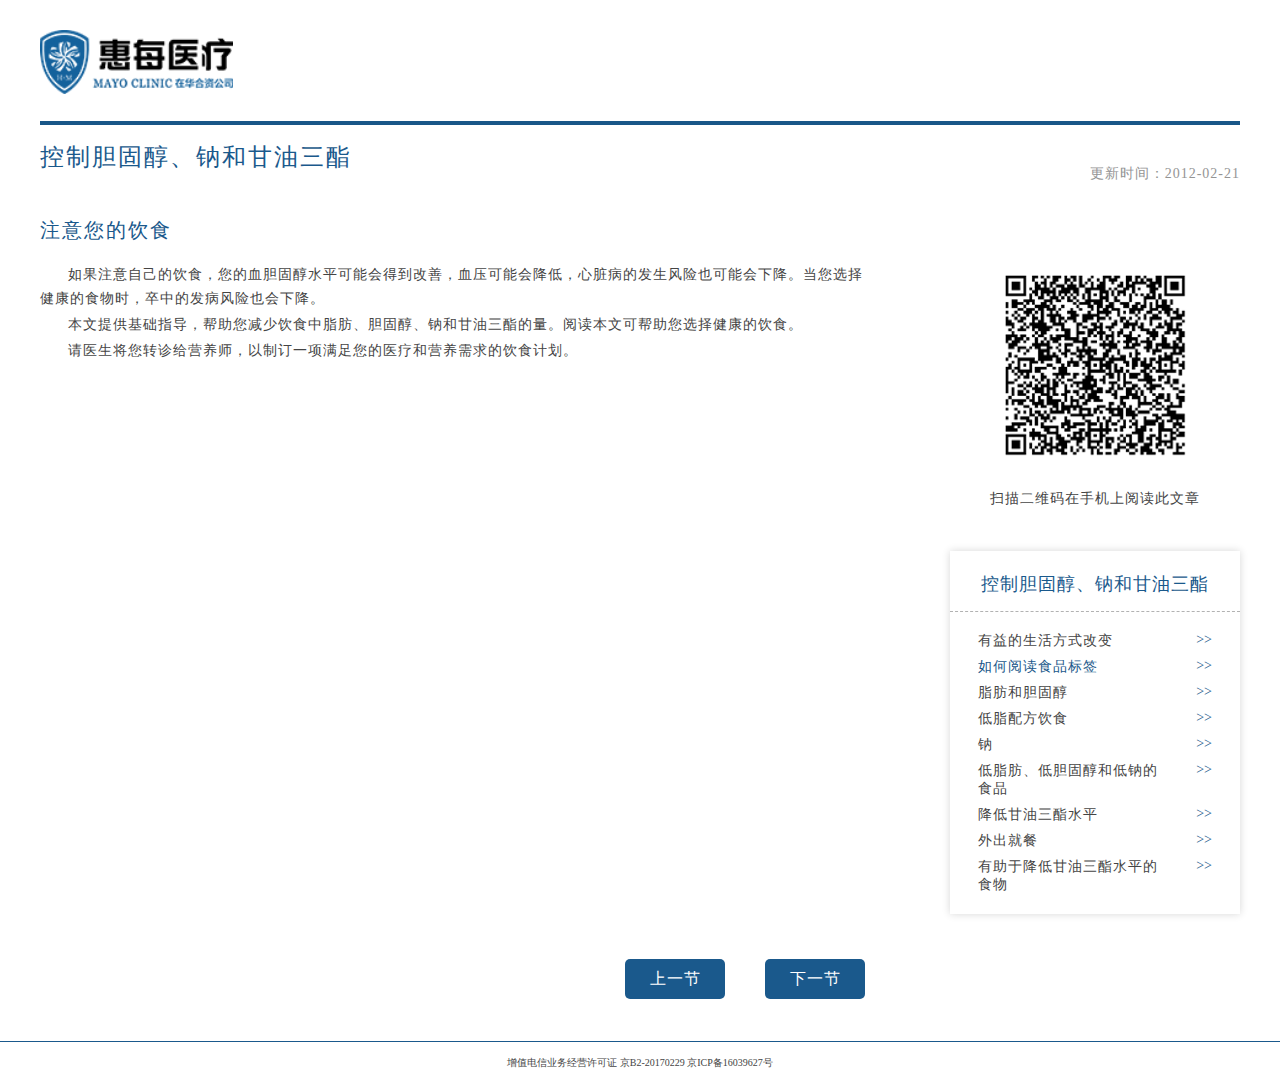
<file: index.html>
<!DOCTYPE html>
<html lang="en">
<head>
    <meta charset="UTF-8">
    <meta http-equiv="Expires" content="-1">
    <meta http-equiv="Cache-Control" content="no-store">
    <meta http-equiv="Pragma" content="no-cache">
    <title>PE</title>
    <link rel="stylesheet" href="css/main.css">
</head>
<body>
<div id="w1200">
    <div id="nav">
        <div class="nav_logo"><img src="images/logo-x.png" alt=""></div>
        <div class="nav_title clear"><p>控制胆固醇、钠和甘油三酯</p><span>更新时间：2012-02-21</span></div>
    </div>
    <div id="content" class="clear">
        <div class="left">
           <div id="1">
               <h1>注意您的饮食</h1>
               <p >如果注意自己的饮食，您的血胆固醇水平可能会得到改善，血压可能会降低，心脏病的发生风险也可能会下降。当您选择健康的食物时，卒中的发病风险也会下降。
               </p>
              <p>本文提供基础指导，帮助您减少饮食中脂肪、胆固醇、钠和甘油三酯的量。阅读本文可帮助您选择健康的饮食。</p>
               <p>请医生将您转诊给营养师，以制订一项满足您的医疗和营养需求的饮食计划。</p>
           </div>

            <div class="page clear">
                <p ><span class="before">上一节</span><span class="next">下一节</span></p>
            </div>
        </div>
        <div class="right">
            <div class="code">
                <img src="images/code.png" alt="">
                <span>扫描二维码在手机上阅读此文章</span>
            </div>
            <div class="menu">
                <div class="title">控制胆固醇、钠和甘油三酯</div>
                <ul class="list">
                    <li class="clear" ><p>有益的生活方式改变</p><span>&gt;&gt;</span></li>
                    <li class="clear"><p class="on">如何阅读食品标签</p><span>&gt;&gt;</span></li>
                    <li class="clear"><p >脂肪和胆固醇</p><span>&gt;&gt;</span></li>
                    <li class="clear"><p >低脂配方饮食</p><span>&gt;&gt;</span></li>
                    <li class="clear"><p >钠</p><span>&gt;&gt;</span></li>
                    <li class="clear"><p>低脂肪、低胆固醇和低钠的食品</p><span>&gt;&gt;</span></li>
                    <li class="clear"><p>降低甘油三酯水平</p><span>&gt;&gt;</span></li>
                    <li class="clear"><p>外出就餐</p><span>&gt;&gt;</span></li>
                    <li class="clear"><p>有助于降低甘油三酯水平的食物</p><span>&gt;&gt;</span></li>
                </ul>
            </div>
        </div>
    </div>
</div>

<div id="foot">
    增值电信业务经营许可证 京B2-20170229 京ICP备16039627号
</div>
<script src="js/jquery.js"></script>
<script>
    $(".next").click(function () {
        window.location.href='1-1.html'
    })
</script>
</body>
</html>
</file>
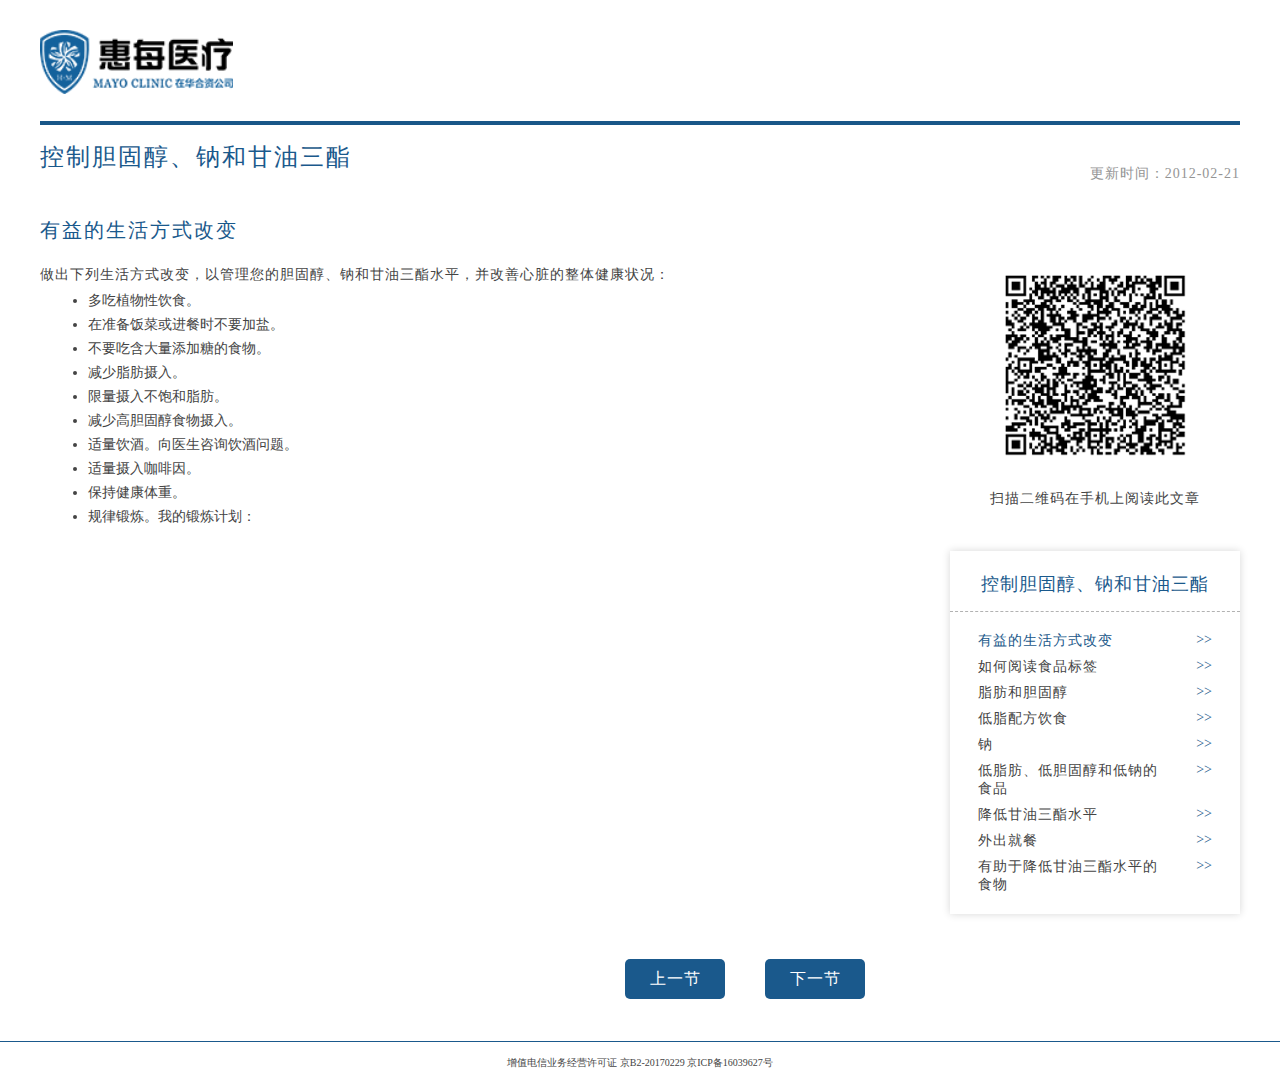
<file: 1-1.html>
<!DOCTYPE html>
<html lang="en">
<head>
    <meta charset="UTF-8">
    <meta http-equiv="Expires" content="-1">
    <meta http-equiv="Cache-Control" content="no-store">
    <meta http-equiv="Pragma" content="no-cache">
    <title>PE</title>
    <link rel="stylesheet" href="css/main.css">
</head>
<body>
<div id="w1200">
    <div id="nav">
        <div class="nav_logo"><img src="images/logo-x.png" alt=""></div>
        <div class="nav_title clear"><p>控制胆固醇、钠和甘油三酯</p><span>更新时间：2012-02-21</span></div>
    </div>
    <div id="content" class="clear">
        <div class="left">
           <div id="1">
               <h1>有益的生活方式改变</h1>
               <p style="text-indent: 0em">做出下列生活方式改变，以管理您的胆固醇、钠和甘油三酯水平，并改善心脏的整体健康状况：</p>
                <ul class="checkmark-list">
                    <li><strong>多吃植物性饮食。</strong></li>
                    <li><strong>在准备饭菜或进餐时不要加盐。</strong></li>
                    <li><strong>不要吃含大量添加糖的食物。</strong></li>
                    <li><strong>减少脂肪摄入。</strong></li>
                    <li><strong>限量摄入不饱和脂肪。</strong></li>
                    <li><strong>减少高胆固醇食物摄入。</strong></li>
                    <li><strong>适量饮酒。向医生咨询饮酒问题。</strong></li>
                    <li><strong>适量摄入咖啡因。</strong></li>
                    <li><strong>保持健康体重。</strong><span class="blank-small"></span></li>
                    <li><strong>规律锻炼。我的锻炼计划：</strong></li>
                </ul>
           </div>

            <div class="page clear">
                <p ><span class="before">上一节</span><span class="next">下一节</span></p>
            </div>
        </div>
        <div class="right">
            <div class="code">
                <img src="images/code.png" alt="">
                <span>扫描二维码在手机上阅读此文章</span>
            </div>
            <div class="menu">
                <div class="title">控制胆固醇、钠和甘油三酯</div>
                <ul class="list">
                    <li class="clear" ><p  class="on">有益的生活方式改变</p><span>&gt;&gt;</span></li>
                    <li class="clear"><p>如何阅读食品标签</p><span>&gt;&gt;</span></li>
                    <li class="clear"><p>脂肪和胆固醇</p><span>&gt;&gt;</span></li>
                    <li class="clear"><p>低脂配方饮食</p><span>&gt;&gt;</span></li>
                    <li class="clear"><p>钠</p><span>&gt;&gt;</span></li>
                    <li class="clear"><p>低脂肪、低胆固醇和低钠的食品</p><span>&gt;&gt;</span></li>
                    <li class="clear"><p>降低甘油三酯水平</p><span>&gt;&gt;</span></li>
                    <li class="clear"><p>外出就餐</p><span>&gt;&gt;</span></li>
                    <li class="clear"><p>有助于降低甘油三酯水平的食物</p><span>&gt;&gt;</span></li>
                </ul>
            </div>
        </div>
    </div>
</div>

<div id="foot">
    增值电信业务经营许可证 京B2-20170229 京ICP备16039627号
</div>
<script src="js/jquery.js"></script>
<script>
    $(".next").click(function () {
        window.location.href='2.html'
    })
</script>
</body>
</html>
</file>
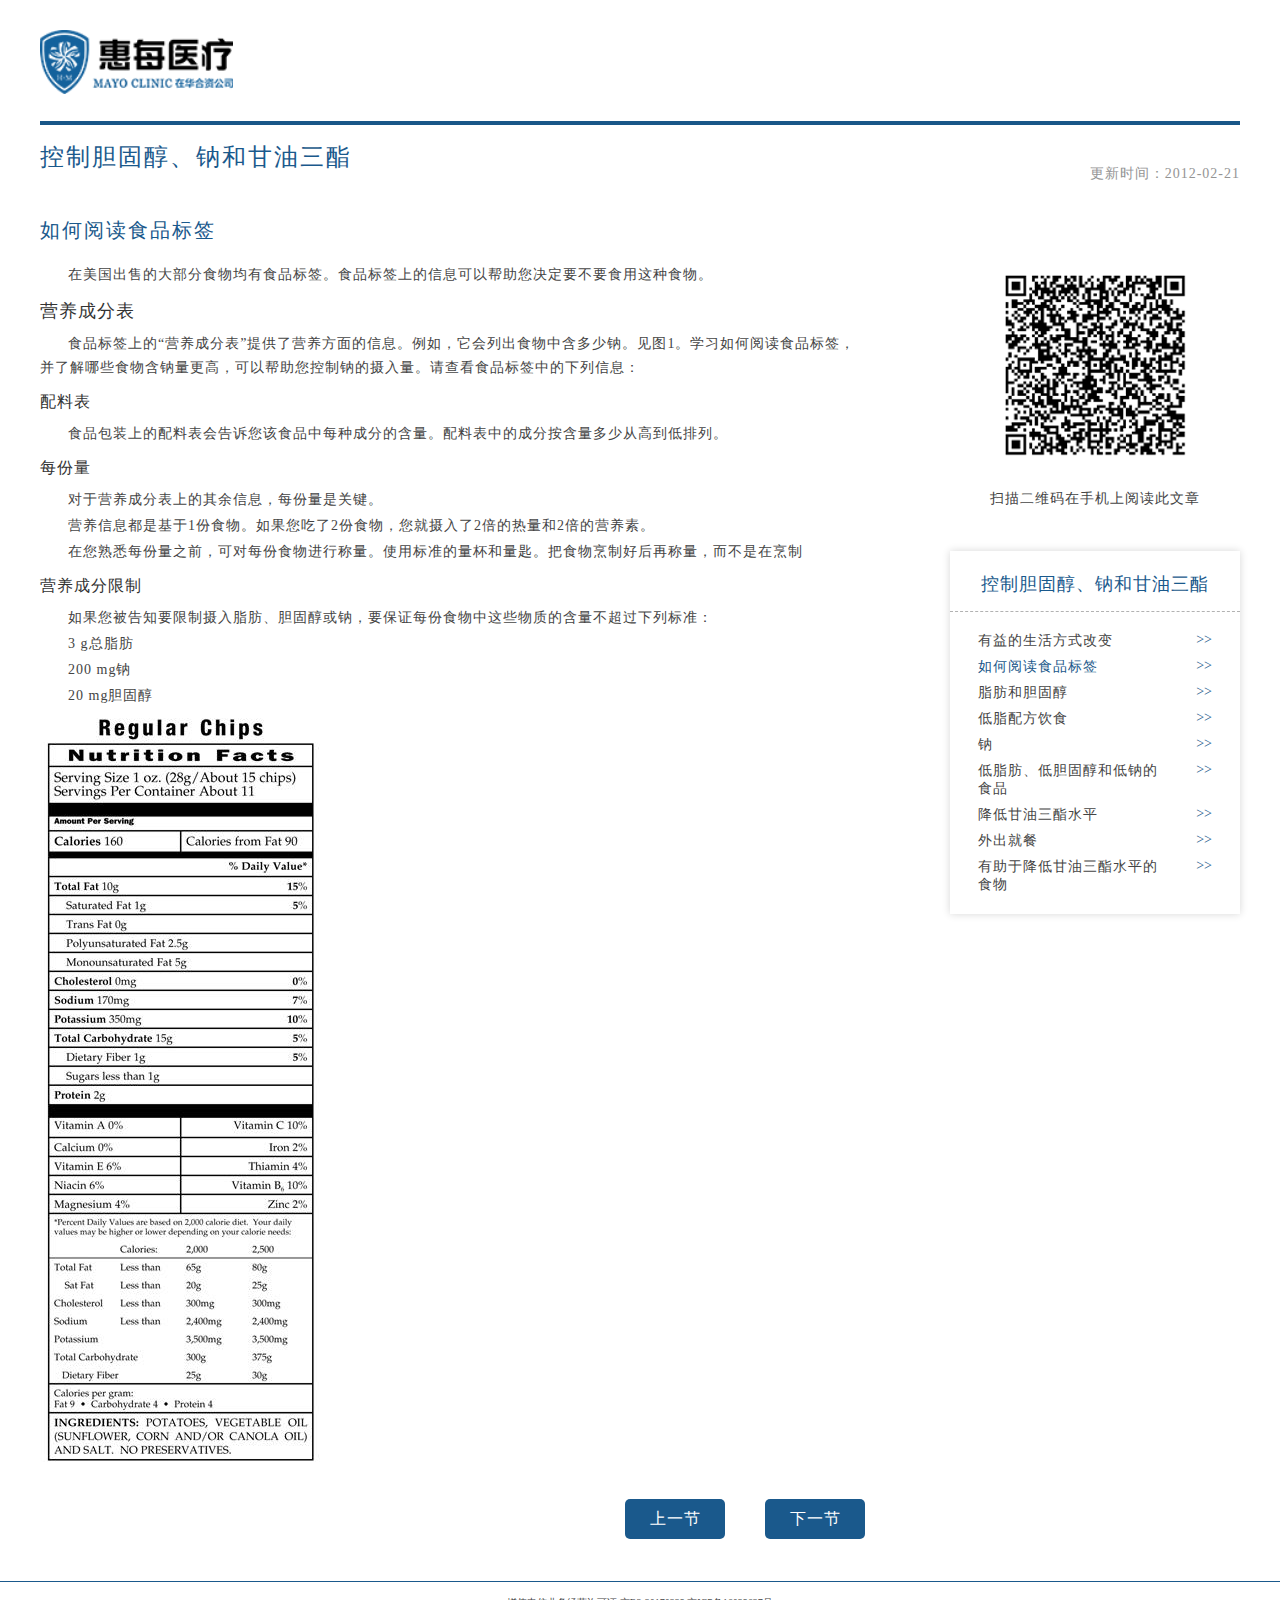
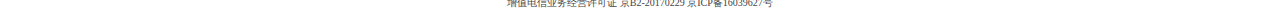
<file: 2.html>
<!DOCTYPE html>
<html lang="en">
<head>
    <meta charset="UTF-8">
    <meta http-equiv="Expires" content="-1">
    <meta http-equiv="Cache-Control" content="no-store">
    <meta http-equiv="Pragma" content="no-cache">
    <title>PE</title>
    <link rel="stylesheet" href="css/main.css">
</head>
<body>
<div id="w1200">
    <div id="nav">
        <div class="nav_logo"><img src="images/logo-x.png" alt=""></div>
        <div class="nav_title clear"><p>控制胆固醇、钠和甘油三酯</p><span>更新时间：2012-02-21</span></div>
    </div>
    <div id="content" class="clear">
        <div class="left">
           <div id="1">
               <h1>如何阅读食品标签</h1>
               <p>在美国出售的大部分食物均有食品标签。食品标签上的信息可以帮助您决定要不要食用这种食物。</p>
               <h2>营养成分表</h2>
               <p>食品标签上的“营养成分表”提供了营养方面的信息。例如，它会列出食物中含多少钠。见图1。学习如何阅读食品标签，并了解哪些食物含钠量更高，可以帮助您控制钠的摄入量。请查看食品标签中的下列信息：</p>
               <h4>配料表</h4>
               <p>食品包装上的配料表会告诉您该食品中每种成分的含量。配料表中的成分按含量多少从高到低排列。</p>
               <h4>每份量</h4>
               <p>对于营养成分表上的其余信息，每份量是关键。</p>
               <p>营养信息都是基于1份食物。如果您吃了2份食物，您就摄入了2倍的热量和2倍的营养素。</p>
               <p>在您熟悉每份量之前，可对每份食物进行称量。使用标准的量杯和量匙。把食物烹制好后再称量，而不是在烹制</p>
               <h4>营养成分限制</h4>
               <p>如果您被告知要限制摄入脂肪、胆固醇或钠，要保证每份食物中这些物质的含量不超过下列标准：</p>
               <p>3 g总脂肪</p>
               <p>200 mg钠</p>
               <p>20 mg胆固醇</p>
               <div class="img">
                   <img src="images/MC0389-01_image1_Chips_label_web.jpg" alt="">
               </div>
           </div>

            <div class="page clear">
                <p ><span class="before">上一节</span><span class="next">下一节</span></p>
            </div>
        </div>
        <div class="right">
            <div class="code">
                <img src="images/code.png" alt="">
                <span>扫描二维码在手机上阅读此文章</span>
            </div>
            <div class="menu">
                <div class="title">控制胆固醇、钠和甘油三酯</div>
                <ul class="list">
                    <li class="clear"><p>有益的生活方式改变</p><span>&gt;&gt;</span></li>
                    <li class="clear"><p class="on">如何阅读食品标签</p><span>&gt;&gt;</span></li>
                    <li class="clear"><p>脂肪和胆固醇</p><span>&gt;&gt;</span></li>
                    <li class="clear"><p>低脂配方饮食</p><span>&gt;&gt;</span></li>
                    <li class="clear"><p>钠</p><span>&gt;&gt;</span></li>
                    <li class="clear"><p>低脂肪、低胆固醇和低钠的食品</p><span>&gt;&gt;</span></li>
                    <li class="clear"><p>降低甘油三酯水平</p><span>&gt;&gt;</span></li>
                    <li class="clear"><p>外出就餐</p><span>&gt;&gt;</span></li>
                    <li class="clear"><p>有助于降低甘油三酯水平的食物</p><span>&gt;&gt;</span></li>
                </ul>
            </div>
        </div>
    </div>
</div>

<div id="foot">
    增值电信业务经营许可证 京B2-20170229 京ICP备16039627号
</div>
<script src="js/jquery.js"></script>
<script>
    $(".next").click(function () {
        window.location.href='3.html'
    })
</script>
</body>
</html>
</file>
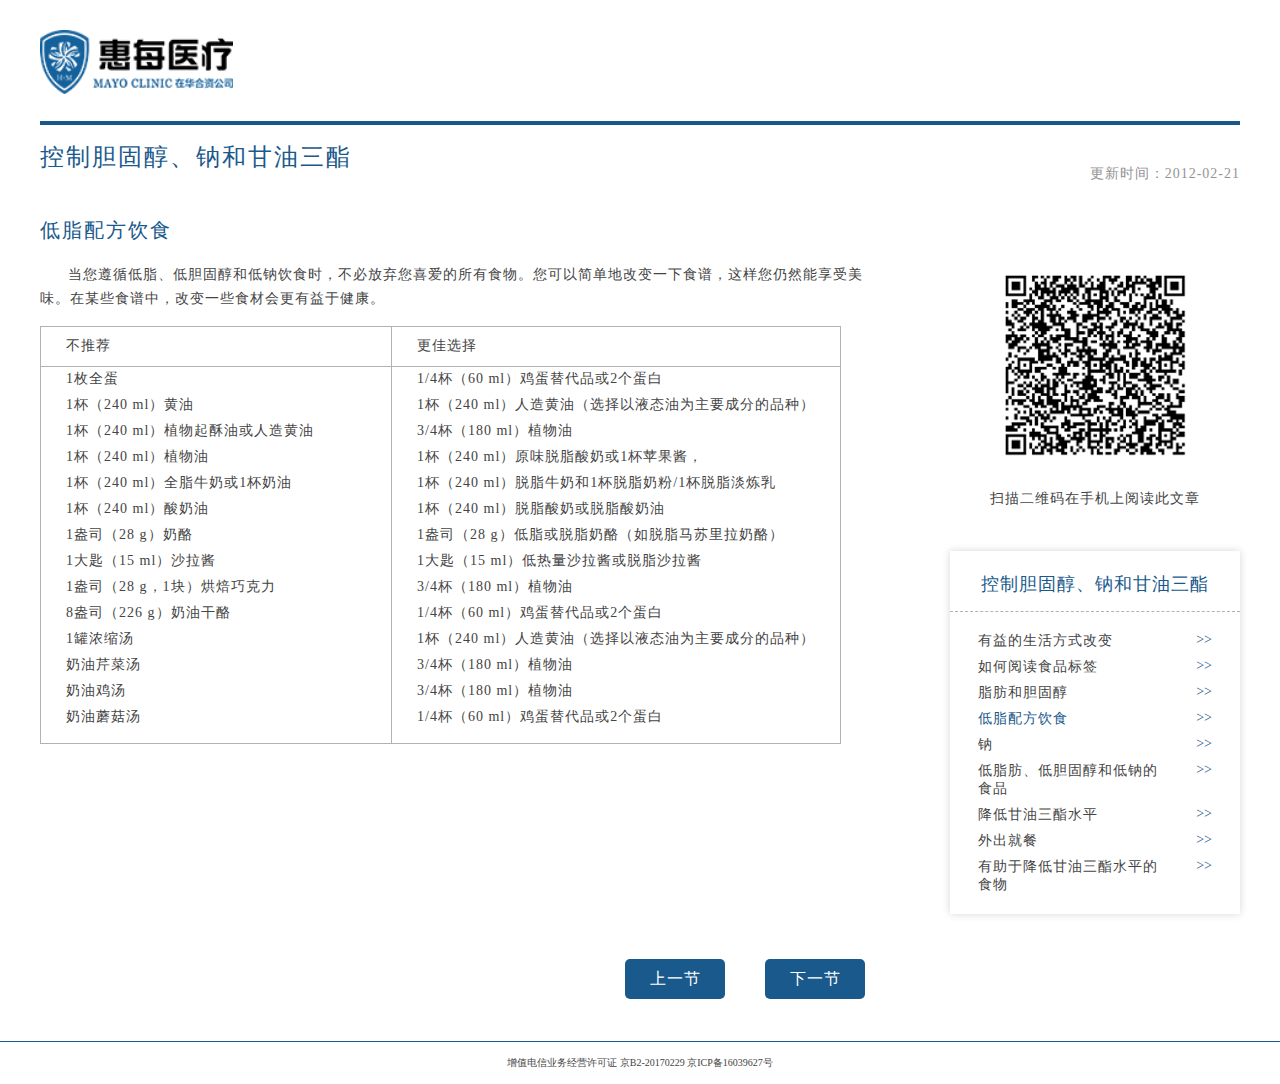
<file: 3.html>
<!DOCTYPE html>
<html lang="en">
<head>
    <meta charset="UTF-8">
    <meta http-equiv="Expires" content="-1">
    <meta http-equiv="Cache-Control" content="no-store">
    <meta http-equiv="Pragma" content="no-cache">
    <title>PE</title>
    <link rel="stylesheet" href="css/main.css">
</head>
<body>
<div id="w1200">
    <div id="nav">
        <div class="nav_logo"><img src="images/logo-x.png" alt=""></div>
        <div class="nav_title clear"><p>控制胆固醇、钠和甘油三酯</p><span>更新时间：2012-02-21</span></div>
    </div>
    <div id="content" class="clear">
        <div class="left">
           <div id="1">
               <h1>低脂配方饮食</h1>
               <p >当您遵循低脂、低胆固醇和低钠饮食时，不必放弃您喜爱的所有食物。您可以简单地改变一下食谱，这样您仍然能享受美味。在某些食谱中，改变一些食材会更有益于健康。</p>
               <div class="spe-km-table" >
                   <table border=0  cellpadding="0" cellspacing="0">
                       <tbody>
                   <tr>
                       <td><p><strong>不推荐</strong></p></td>
                       <td><p><strong>更佳选择</strong></p>
                       </td>
                   </tr>
                   <tr>
                       <td><p>1枚全蛋</p> </td>
                       <td><p>1/4杯（60 ml）鸡蛋替代品或2个蛋白</p> </td>
                   </tr>
                   <tr>
                       <td><p>1杯（240 ml）黄油</p> </td>
                       <td><p>1杯（240 ml）人造黄油（选择以液态油为主要成分的品种）</p> </td>
                   </tr>
                   <tr>
                       <td><p>1杯（240 ml）植物起酥油或人造黄油</p> </td>
                       <td><p>3/4杯（180 ml）植物油</p> </td>
                   </tr>
                   <tr>
                       <td><p>1杯（240 ml）植物油</p> </td>
                       <td><p>1杯（240 ml）原味脱脂酸奶或1杯苹果酱，</p> </td>
                   </tr>
                   <tr>
                       <td><p>1杯（240 ml）全脂牛奶或1杯奶油</p> </td>
                       <td><p>1杯（240 ml）脱脂牛奶和1杯脱脂奶粉/1杯脱脂淡炼乳</p> </td>
                   </tr>
                   <tr>
                       <td><p>1杯（240 ml）酸奶油</p> </td>
                       <td><p>1杯（240 ml）脱脂酸奶或脱脂酸奶油</p> </td>
                   </tr>
                   <tr>
                       <td><p>1盎司（28 g）奶酪</p> </td>
                       <td><p>1盎司（28 g）低脂或脱脂奶酪（如脱脂马苏里拉奶酪）</p> </td>
                   </tr>
                   <tr>
                       <td><p>1大匙（15 ml）沙拉酱</p> </td>
                       <td><p>1大匙（15 ml）低热量沙拉酱或脱脂沙拉酱</p> </td>
                   </tr>
                   <tr>
                       <td><p>1盎司（28 g，1块）烘焙巧克力</p> </td>
                       <td><p>3/4杯（180 ml）植物油</p> </td>
                   </tr>
                   <tr>
                       <td><p>8盎司（226 g）奶油干酪</p> </td>
                       <td><p>1/4杯（60 ml）鸡蛋替代品或2个蛋白</p> </td>
                   </tr>
                   <tr>
                       <td><p>1罐浓缩汤</p> </td>
                       <td><p>1杯（240 ml）人造黄油（选择以液态油为主要成分的品种）</p> </td>
                   </tr>
                   <tr>
                       <td><p>奶油芹菜汤</p> </td>
                       <td><p>3/4杯（180 ml）植物油</p> </td>
                   </tr>
                   <tr>
                       <td><p>奶油鸡汤</p> </td>
                       <td><p>3/4杯（180 ml）植物油</p> </td>
                   </tr>
                   <tr>
                       <td><p>奶油蘑菇汤</p> </td>
                       <td><p>1/4杯（60 ml）鸡蛋替代品或2个蛋白</p> </td>
                   </tr>
                   </tbody>
                   </table>
               </div>
           </div>

            <div class="page clear">
                <p ><span class="before">上一节</span><span class="next">下一节</span></p>
            </div>
        </div>
        <div class="right">
            <div class="code">
                <img src="images/code.png" alt="">
                <span>扫描二维码在手机上阅读此文章</span>
            </div>
            <div class="menu">
                <div class="title">控制胆固醇、钠和甘油三酯</div>
                <ul class="list">
                    <li class="clear" ><p>有益的生活方式改变</p><span>&gt;&gt;</span></li>
                    <li class="clear"><p>如何阅读食品标签</p><span>&gt;&gt;</span></li>
                    <li class="clear"><p >脂肪和胆固醇</p><span>&gt;&gt;</span></li>
                    <li class="clear"><p  class="on">低脂配方饮食</p><span>&gt;&gt;</span></li>
                    <li class="clear"><p>钠</p><span>&gt;&gt;</span></li>
                    <li class="clear"><p>低脂肪、低胆固醇和低钠的食品</p><span>&gt;&gt;</span></li>
                    <li class="clear"><p>降低甘油三酯水平</p><span>&gt;&gt;</span></li>
                    <li class="clear"><p>外出就餐</p><span>&gt;&gt;</span></li>
                    <li class="clear"><p>有助于降低甘油三酯水平的食物</p><span>&gt;&gt;</span></li>
                </ul>
            </div>
        </div>
    </div>
</div>

<div id="foot">
    增值电信业务经营许可证 京B2-20170229 京ICP备16039627号
</div>
<script src="js/jquery.js"></script>
<script>
    $(".next").click(function () {
        window.location.href='4.html'
    })
</script>
</body>
</html>
</file>
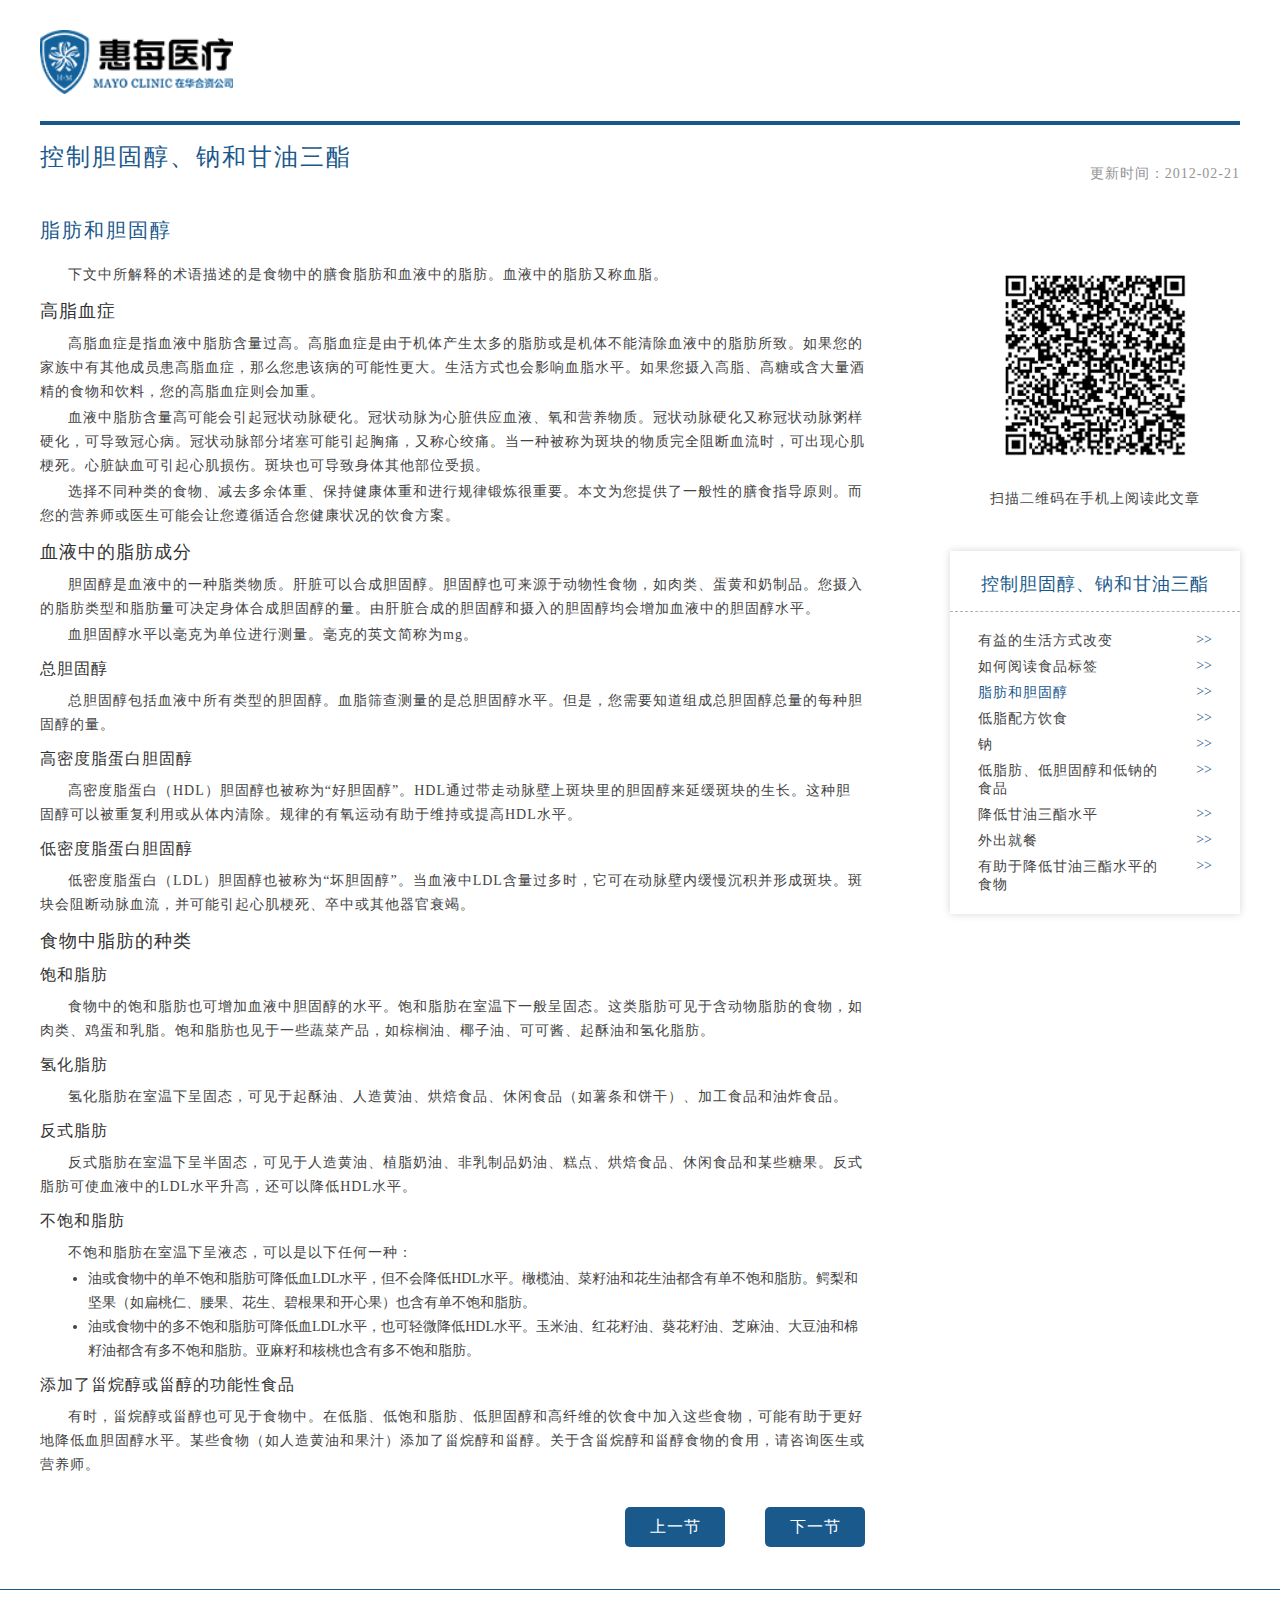
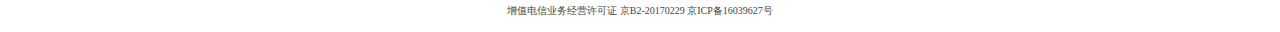
<file: 4.html>
<!DOCTYPE html>
<html lang="en">
<head>
    <meta name="viewport"
          content="width=device-width, user-scalable=no, initial-scale=1.0, maximum-scale=1.0, minimum-scale=1.0">
    <meta charset="UTF-8">
    <meta http-equiv="Expires" content="-1">
    <meta http-equiv="Cache-Control" content="no-store">
    <meta http-equiv="Pragma" content="no-cache">
    <title>PE</title>
    <link rel="stylesheet" href="css/main.css">
</head>
<body>
<div id="w1200">
    <div id="nav">
        <div class="nav_logo"><img src="images/logo-x.png" alt=""></div>
        <div class="nav_title clear"><p>控制胆固醇、钠和甘油三酯</p><span>更新时间：2012-02-21</span></div>
    </div>
    <div id="content" class="clear">
        <div class="left">
           <div id="1">
               <h1>脂肪和胆固醇</h1>
               <p >下文中所解释的术语描述的是食物中的膳食脂肪和血液中的脂肪。血液中的脂肪又称血脂。</p>
               <h2>高脂血症</h2>
               <p>高脂血症是指血液中脂肪含量过高。高脂血症是由于机体产生太多的脂肪或是机体不能清除血液中的脂肪所致。如果您的家族中有其他成员患高脂血症，那么您患该病的可能性更大。生活方式也会影响血脂水平。如果您摄入高脂、高糖或含大量酒精的食物和饮料，您的高脂血症则会加重。</p>
               <p>血液中脂肪含量高可能会引起冠状动脉硬化。冠状动脉为心脏供应血液、氧和营养物质。冠状动脉硬化又称冠状动脉粥样硬化，可导致冠心病。冠状动脉部分堵塞可能引起胸痛，又称心绞痛。当一种被称为斑块的物质完全阻断血流时，可出现心肌梗死。心脏缺血可引起心肌损伤。斑块也可导致身体其他部位受损。</p>
               <p>选择不同种类的食物、减去多余体重、保持健康体重和进行规律锻炼很重要。本文为您提供了一般性的膳食指导原则。而您的营养师或医生可能会让您遵循适合您健康状况的饮食方案。</p>
               <h2>血液中的脂肪成分</h2>
               <p>胆固醇是血液中的一种脂类物质。肝脏可以合成胆固醇。胆固醇也可来源于动物性食物，如肉类、蛋黄和奶制品。您摄入的脂肪类型和脂肪量可决定身体合成胆固醇的量。由肝脏合成的胆固醇和摄入的胆固醇均会增加血液中的胆固醇水平。</p>
               <p>血胆固醇水平以毫克为单位进行测量。毫克的英文简称为mg。</p>
               <h4>总胆固醇</h4>
               <p>总胆固醇包括血液中所有类型的胆固醇。血脂筛查测量的是总胆固醇水平。但是，您需要知道组成总胆固醇总量的每种胆固醇的量。</p>
               <h4>高密度脂蛋白胆固醇</h4>
               <p>高密度脂蛋白（HDL）胆固醇也被称为“好胆固醇”。HDL通过带走动脉壁上斑块里的胆固醇来延缓斑块的生长。这种胆固醇可以被重复利用或从体内清除。规律的有氧运动有助于维持或提高HDL水平。</p>
               <h4>低密度脂蛋白胆固醇</h4>
               <p>低密度脂蛋白（LDL）胆固醇也被称为“坏胆固醇”。当血液中LDL含量过多时，它可在动脉壁内缓慢沉积并形成斑块。斑块会阻断动脉血流，并可能引起心肌梗死、卒中或其他器官衰竭。</p>
               <h2>食物中脂肪的种类</h2>
               <h4>饱和脂肪</h4>
               <p>食物中的饱和脂肪也可增加血液中胆固醇的水平。饱和脂肪在室温下一般呈固态。这类脂肪可见于含动物脂肪的食物，如肉类、鸡蛋和乳脂。饱和脂肪也见于一些蔬菜产品，如棕榈油、椰子油、可可酱、起酥油和氢化脂肪。</p>
               <h4>氢化脂肪</h4>
               <p>氢化脂肪在室温下呈固态，可见于起酥油、人造黄油、烘焙食品、休闲食品（如薯条和饼干）、加工食品和油炸食品。</p>
               <h4>反式脂肪</h4>
               <p>反式脂肪在室温下呈半固态，可见于人造黄油、植脂奶油、非乳制品奶油、糕点、烘焙食品、休闲食品和某些糖果。反式脂肪可使血液中的LDL水平升高，还可以降低HDL水平。</p>
               <h4>不饱和脂肪</h4>
               <p>不饱和脂肪在室温下呈液态，可以是以下任何一种：</p>
               <ul>
                   <li>油或食物中的单不饱和脂肪可降低血LDL水平，但不会降低HDL水平。橄榄油、菜籽油和花生油都含有单不饱和脂肪。鳄梨和坚果（如扁桃仁、腰果、花生、碧根果和开心果）也含有单不饱和脂肪。</li>
                   <li>油或食物中的多不饱和脂肪可降低血LDL水平，也可轻微降低HDL水平。玉米油、红花籽油、葵花籽油、芝麻油、大豆油和棉籽油都含有多不饱和脂肪。亚麻籽和核桃也含有多不饱和脂肪。</li>


               </ul>
               <h4>添加了甾烷醇或甾醇的功能性食品</h4>
               <p>有时，甾烷醇或甾醇也可见于食物中。在低脂、低饱和脂肪、低胆固醇和高纤维的饮食中加入这些食物，可能有助于更好地降低血胆固醇水平。某些食物（如人造黄油和果汁）添加了甾烷醇和甾醇。关于含甾烷醇和甾醇食物的食用，请咨询医生或营养师。</p>
           </div>

            <div class="page clear">
                <p ><span class="before">上一节</span><span class="next">下一节</span></p>
            </div>
        </div>
        <div class="right">
            <div class="code">
                <img src="images/code.png" alt="">
                <span>扫描二维码在手机上阅读此文章</span>
            </div>
            <div class="menu">
                <div class="title">控制胆固醇、钠和甘油三酯</div>
                <ul class="list">
                    <li class="clear" ><p>有益的生活方式改变</p><span>&gt;&gt;</span></li>
                    <li class="clear"><p>如何阅读食品标签</p><span>&gt;&gt;</span></li>
                    <li class="clear"><p  class="on">脂肪和胆固醇</p><span>&gt;&gt;</span></li>
                    <li class="clear"><p>低脂配方饮食</p><span>&gt;&gt;</span></li>
                    <li class="clear"><p>钠</p><span>&gt;&gt;</span></li>
                    <li class="clear"><p>低脂肪、低胆固醇和低钠的食品</p><span>&gt;&gt;</span></li>
                    <li class="clear"><p>降低甘油三酯水平</p><span>&gt;&gt;</span></li>
                    <li class="clear"><p>外出就餐</p><span>&gt;&gt;</span></li>
                    <li class="clear"><p>有助于降低甘油三酯水平的食物</p><span>&gt;&gt;</span></li>
                </ul>
            </div>
        </div>
    </div>
</div>

<div id="foot">
    增值电信业务经营许可证 京B2-20170229 京ICP备16039627号
</div>
<script src="js/jquery.js"></script>
<script>
    $(".next").click(function () {
        window.location.href='5.html'
    })
</script>
</body>
</html>
</file>
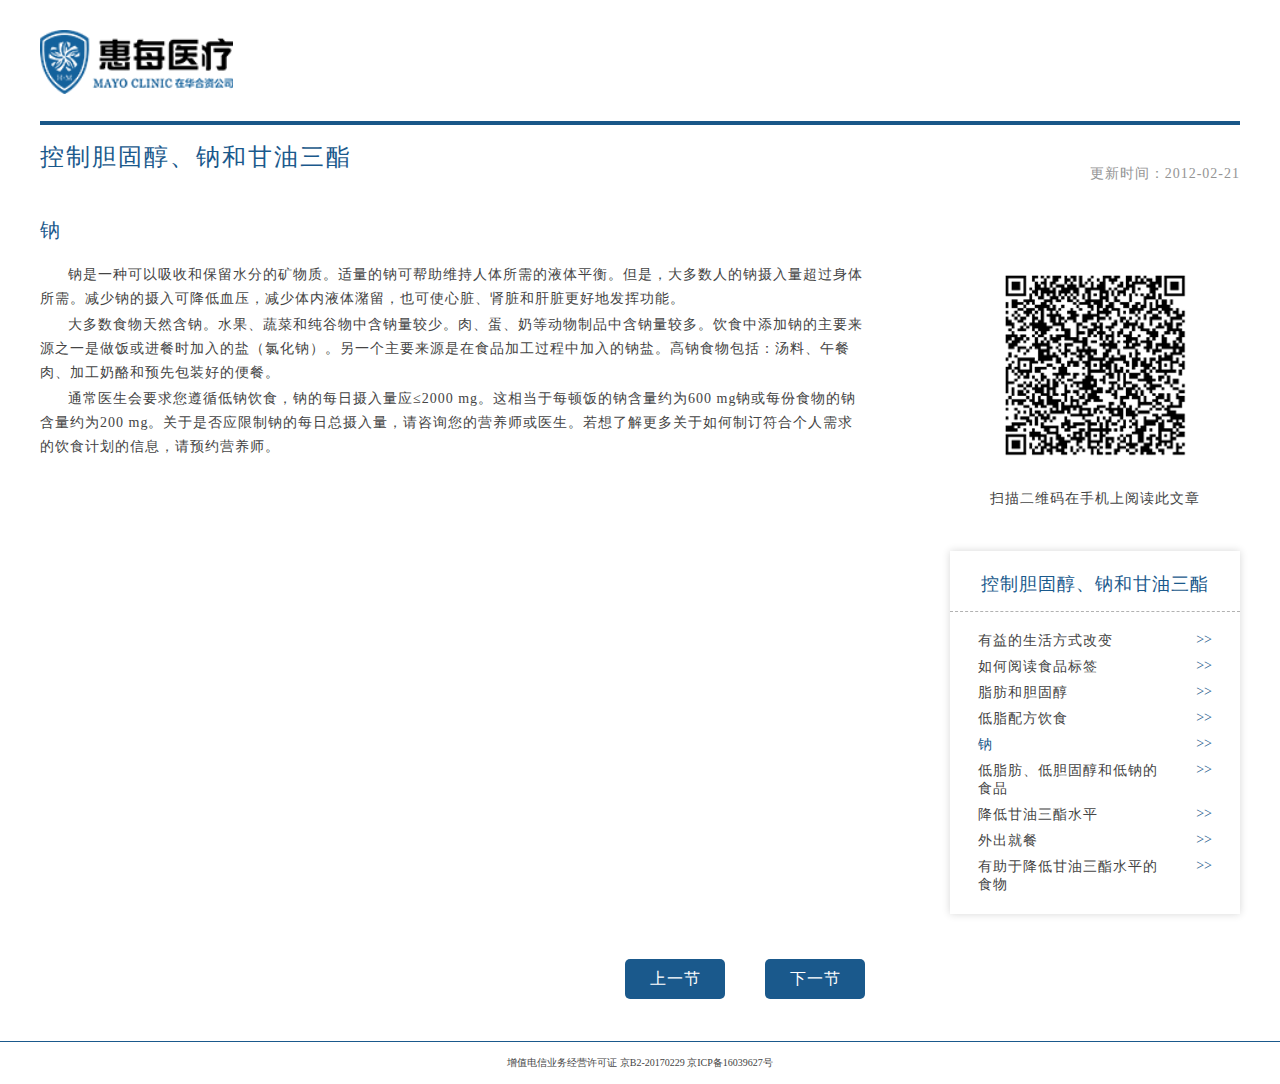
<file: 5.html>
<!DOCTYPE html>
<html lang="en">
<head>
    <meta charset="UTF-8">
    <meta http-equiv="Expires" content="-1">
    <meta http-equiv="Cache-Control" content="no-store">
    <meta http-equiv="Pragma" content="no-cache">
    <title>PE</title>
    <link rel="stylesheet" href="css/main.css">
</head>
<body>
<div id="w1200">
    <div id="nav">
        <div class="nav_logo"><img src="images/logo-x.png" alt=""></div>
        <div class="nav_title clear"><p>控制胆固醇、钠和甘油三酯</p><span>更新时间：2012-02-21</span></div>
    </div>
    <div id="content" class="clear">
        <div class="left">
           <div id="1">
               <h1>钠</h1>
               <p >钠是一种可以吸收和保留水分的矿物质。适量的钠可帮助维持人体所需的液体平衡。但是，大多数人的钠摄入量超过身体所需。减少钠的摄入可降低血压，减少体内液体潴留，也可使心脏、肾脏和肝脏更好地发挥功能。
               </p>
              <p>大多数食物天然含钠。水果、蔬菜和纯谷物中含钠量较少。肉、蛋、奶等动物制品中含钠量较多。饮食中添加钠的主要来源之一是做饭或进餐时加入的盐（氯化钠）。另一个主要来源是在食品加工过程中加入的钠盐。高钠食物包括：汤料、午餐肉、加工奶酪和预先包装好的便餐。</p>
               <p>通常医生会要求您遵循低钠饮食，钠的每日摄入量应≤2000 mg。这相当于每顿饭的钠含量约为600 mg钠或每份食物的钠含量约为200 mg。关于是否应限制钠的每日总摄入量，请咨询您的营养师或医生。若想了解更多关于如何制订符合个人需求的饮食计划的信息，请预约营养师。</p>
           </div>

            <div class="page clear">
                <p ><span class="before">上一节</span><span class="next">下一节</span></p>
            </div>
        </div>
        <div class="right">
            <div class="code">
                <img src="images/code.png" alt="">
                <span>扫描二维码在手机上阅读此文章</span>
            </div>
            <div class="menu">
                <div class="title">控制胆固醇、钠和甘油三酯</div>
                <ul class="list">
                    <li class="clear" ><p>有益的生活方式改变</p><span>&gt;&gt;</span></li>
                    <li class="clear"><p>如何阅读食品标签</p><span>&gt;&gt;</span></li>
                    <li class="clear"><p >脂肪和胆固醇</p><span>&gt;&gt;</span></li>
                    <li class="clear"><p>低脂配方饮食</p><span>&gt;&gt;</span></li>
                    <li class="clear"><p class="on">钠</p><span>&gt;&gt;</span></li>
                    <li class="clear"><p>低脂肪、低胆固醇和低钠的食品</p><span>&gt;&gt;</span></li>
                    <li class="clear"><p>降低甘油三酯水平</p><span>&gt;&gt;</span></li>
                    <li class="clear"><p>外出就餐</p><span>&gt;&gt;</span></li>
                    <li class="clear"><p>有助于降低甘油三酯水平的食物</p><span>&gt;&gt;</span></li>
                </ul>
            </div>
        </div>
    </div>
</div>

<div id="foot">
    增值电信业务经营许可证 京B2-20170229 京ICP备16039627号
</div>
<script src="js/jquery.js"></script>
<script>
    $(".next").click(function () {
        window.location.href='index.html'
    })
</script>
</body>
</html>
</file>
<file: css/main.css>
html,body{
    margin: 0;
    padding: 0;
}
.clear:after{
    display: block;
    content: "";
    clear: both;
}
#w1200{
    margin: 0 auto;
    width: 1200px;
    font-family: "Microsoft YaHei"!important;
}

#nav p{
    margin: 0;
}
#nav .nav_logo{
    height: 121px;
    line-height: 121px;
    border-bottom: 4px solid #195788;
}
#nav .nav_logo img{
    height: 64px;
    vertical-align: middle;
}
#nav .nav_title>p{
    float: left;
    margin-top: 20px;
    font-size: 24px;
    letter-spacing: 2px;
    color: #1a598c;
    line-height: 25px;
}
#nav .nav_title>span{
    float: right;
    margin-top: 40px;
    font-size: 14px;
    letter-spacing: 1px;
    color: #949494;
}
#content{
    padding-top: 38px;
}
#content .left{
    position:relative;
    float: left;
    width: 825px;
    min-height: 710px;
    padding-bottom: 110px;

}
#content .left .page{
    position: absolute;
    bottom: 0;
    right: 0;
    margin: 30px 0 40px;
}
#content .left .page p{
    text-indent: 0em;
}
#content .left .page p span{
    display: inline-block;
    width: 100px;
    height: 40px;
    line-height: 40px;
    background-color: #1a598c;
    border-radius: 5px;
    color: #fff;
    font-size: 16px;
    text-align: center;
    cursor: pointer;
}
#content .left .page p .next{
    margin-left: 40px;
}
#content .left .page p{
    float: right;
}
#content .left h1{
    margin: 0 0 24px 0;
    font-family: "Microsoft YaHei";
    font-size: 20px;
    line-height: 18px;
    letter-spacing: 2px;
    color: #1a598c;
    font-weight: normal;

}
#content .left h2{
    margin: 12px 0 9px 0;
    font-family: "Microsoft YaHei";
    font-weight: normal;
    font-size: 18px;
    letter-spacing: 1px;
    color: #333;
}
#content .left h4{
    margin: 12px 0 9px 0;
    font-family: "Microsoft YaHei";
    font-weight: normal;
    font-size: 16px;
    color: #333;
    letter-spacing:1px;
}
#content .left p{
    text-indent: 2em;
    margin: 0 0 2px 0;
    line-height: 24px;
    font-size: 14px;
    letter-spacing: 1px;
    color: #444444;
}
#content .left ul{
    font-family: "Microsoft YaHei"!important;
    margin:0;
    padding-left: 3em;
}
#content .left ul li{
    font-size: 14px;
    color: #444;
    line-height: 24px;
}
#content .left ul li strong{
    font-weight: normal;
}
#content .left table{
    margin-top: 15px;
    border: 1px solid #b2b2b2;

}
#content .left table strong{
    font-weight: normal;
    font-family: "Microsoft YaHei" !important;
}
#content .left table tr:nth-child(1){
    height: 40px;
}
#content .left table tr:nth-child(1) td{

    border-bottom: 1px solid #b2b2b2;
}
#content .left table tr td{
    padding: 0 25px;
}
#content .left table tr:last-child td{
    padding-bottom: 12px;
}
#content .left table p{
    text-indent: 0em;
}
#content .left table tr td:nth-child(1){
    width: 300px;
    border-right: 1px solid #b2b2b2;
}
#content .right{
    float: right;
    width: 290px;
    font-family: "Microsoft YaHei" !important;

}
#content .right .code{
    margin-top: 52px;
    text-align: center;
}
#content .right .code img{
    width: 185px;
}
#content .right .code span{
    margin-top: 25px;
    display: block;
    font-size: 14px;
    line-height: 24px;
    letter-spacing: 1px;
    color: #444444;
}
#content .right .menu ul,#content .right .menu li,#content .right .menu p{
    list-style: none;
    margin: 0;
    padding: 0;
}
#content .right .menu{
    margin-top: 40px;
    box-shadow: 0px 0px 8px 0px
    rgba(0, 0, 0, 0.16);
}
#content .right .menu .title{
    padding: 24px 0 18px 0;
    border-bottom: 1px dashed  #b2b2b2;
    text-align: center;
    font-size: 18px;
    line-height: 18px;
    letter-spacing: 1px;
    color: #1a598c;
}
#content .right .menu .list{
    padding: 20px  28px 12px 28px;
}
#content .right .menu .list>li{
    margin-bottom: 8px;
    cursor: pointer;

}
#content .right .menu .list p{
    float: left;
    width: 185px;
    font-size: 14px;
    line-height: 18px;
    letter-spacing: 1px;
    color: #444;
}
#content .right .menu .list p:hover{
    color: #1a588a;
}
#content .right .menu .list p.on{
    color: #1a588a;
}
#content .right .menu .list span{
    float: right;
    font-size: 14px;
    color: #1a588a;
}
#foot{
    border-top: 1px solid #1a598c;
    height: 42px;
    line-height: 42px;
    text-align: center;
    font-size: 10px;
    color: #444;
}
</file>
